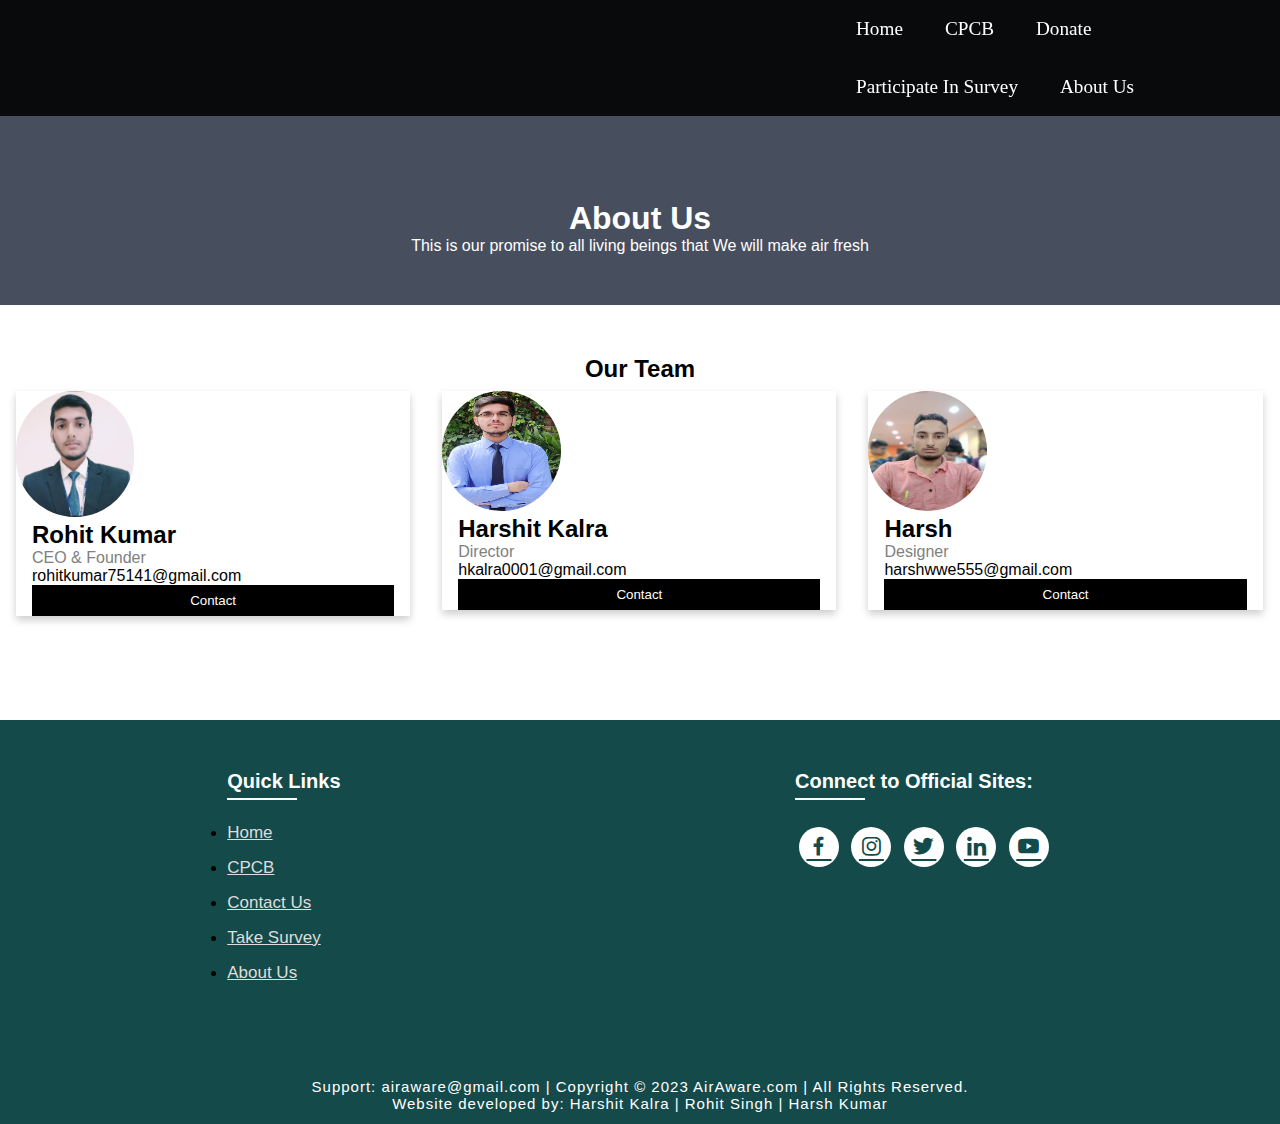
<file: aboutus.html>
<!DOCTYPE html>
<html lang="en">
<head>
    <meta charset="UTF-8">
    <meta http-equiv="X-UA-Compatible" content="IE=edge">
    <meta name="viewport" content="width=device-width, initial-scale=1.0">
    <title>AirAware.com- Air Pollution Survey</title>
    <link rel="stylesheet" href="styles/airpollutionsurvey.css">
    <link rel="icon" href="./files/logo.png">
    <link rel="stylesheet" href="https://unpkg.com/boxicons@latest/css/boxicons.min.css">
    <title>Document</title>
    <style>
        body {
  font-family: Arial, Helvetica, sans-serif;
  margin: 0;
}

html {
  box-sizing: border-box;
}

*, *:before, *:after {
  box-sizing: inherit;
}

.column {
  float: left;
  width: 33.3%;
  margin-bottom: 16px;
  padding: 0 8px;
}

.card {
  box-shadow: 0 4px 8px 0 rgba(0, 0, 0, 0.2);
  margin: 8px;
}

.about-section {
  padding: 50px;
  text-align: center;
  background-color: #474e5d;
  color: white;
  padding-top: 200px;
}

.container {
  padding: 0 16px;
}

.container::after, .row::after {
  content: "";
  clear: both;
  display: table;
}

.title {
  color: grey;
}

.button {
  border: none;
  outline: 0;
  display: inline-block;
  padding: 8px;
  color: white;
  background-color: #000;
  text-align: center;
  cursor: pointer;
  width: 100%;
}

.button:hover {
  background-color: #555;
}

@media screen and (max-width: 650px) {
  .column {
    width: 100%;
    display: block;
  }
}
div.team{
    margin-top: 50px;
}
    </style>
   
</head>
<body>
    <div class="navbar">
        <ul>
         <li><a href="index.html">Home</a>
         </li>
         <li><a href="cpcb.html">CPCB</a></li>
         <li><a href="donatemain.html">Donate</a></li>
         <li><a href="AirPollutionSurvey.html">Participate In Survey</a></li>
         <li><a href="aboutus.html">About Us</a></li>
        </ul>
         
       </div>
    <div class="about-section">
        <h1>About Us</h1>
        <p>This is our promise to all living beings that We will make air fresh</p>
        <p></p>
      </div>
      <div class="team">
      <h2 style="text-align:center">Our Team</h2>
      <div class="row">
        <div class="column">
          <div class="card">
            <img src="images\rohit.png" alt="Rohit" style="width:30%; border-radius: 100px;">
            <div class="container">
              <h2>Rohit Kumar</h2>
              <p class="title">CEO & Founder</p>
              
              <p>rohitkumar75141@gmail.com</p>
              <p><button class="button">Contact</button></p>
            </div>
          </div>
        </div>
      
        <div class="column">
          <div class="card">
            <img src="images\harshit.jpeg" alt="Harshit" style="width:30%;height:120px; border-radius: 100px;">
            <div class="container">
              <h2>Harshit Kalra</h2>
              <p class="title">Director</p>
              
              <p>hkalra0001@gmail.com</p>
              <p><button class="button">Contact</button></p>
            </div>
          </div>
        </div>
      
        <div class="column">
          <div class="card">
            <img src="images\harsh.jpeg" alt="Harsh" style="width:30%;height: 120px;border-radius: 100px;">
            <div class="container">
              <h2>Harsh</h2>
              <p class="title">Designer</p>
              
              <p>harshwwe555@gmail.com</p>
              <p><button class="button">Contact</button></p>
            </div>
          </div>
        </div>
      </div>
      
    </div>
</div>
</div>

<section class="footer">
    <div class="foot">
        <div class="footer-content">
            
            <div class="footlinks">
                <h4>Quick Links</h4>
                <ul>
                    <li><a href="index.html">Home</a></li>
                    <li><a href="cpcb.html">CPCB</a></li>
                    <li><a href="plant_tree.html">Contact Us</a></li>
                    <li><a href="AirPollutionSurvey.html">Take Survey</a></li>
                    <li><a href="aboutus.html">About Us</a></li>
                </ul>
            </div>

            <div class="footlinks">
                <h4>Connect to Official Sites:</h4>
                <div class="social">
                    <a href="" target="_blank"><i class='bx bxl-facebook'></i></a>
                    <a href="" target="_blank"><i class='bx bxl-instagram' ></i></a>
                    <a href="https://twitter.com/moefcc?ref_src=twsrc%5Egoogle%7Ctwcamp%5Eserp%7Ctwgr%5Eauthor" target="_blank"><i class='bx bxl-twitter' ></i></a>
                    <a href="" target="_blank"><i class='bx bxl-linkedin' ></i></a>
                    <a href="https://www.youtube.com/@cpcb_official1323" target="_blank"><i class='bx bxl-youtube' ></i></a>
                </div>
            </div>
        </div>
    </div>

    <div class="end">
        <p>Support: airaware@gmail.com | Copyright © 2023 AirAware.com | All Rights Reserved. 
          <br>Website developed by: Harshit Kalra | Rohit Singh | Harsh Kumar</p>
    </div>
</section>      
</body>
</html>
</file>
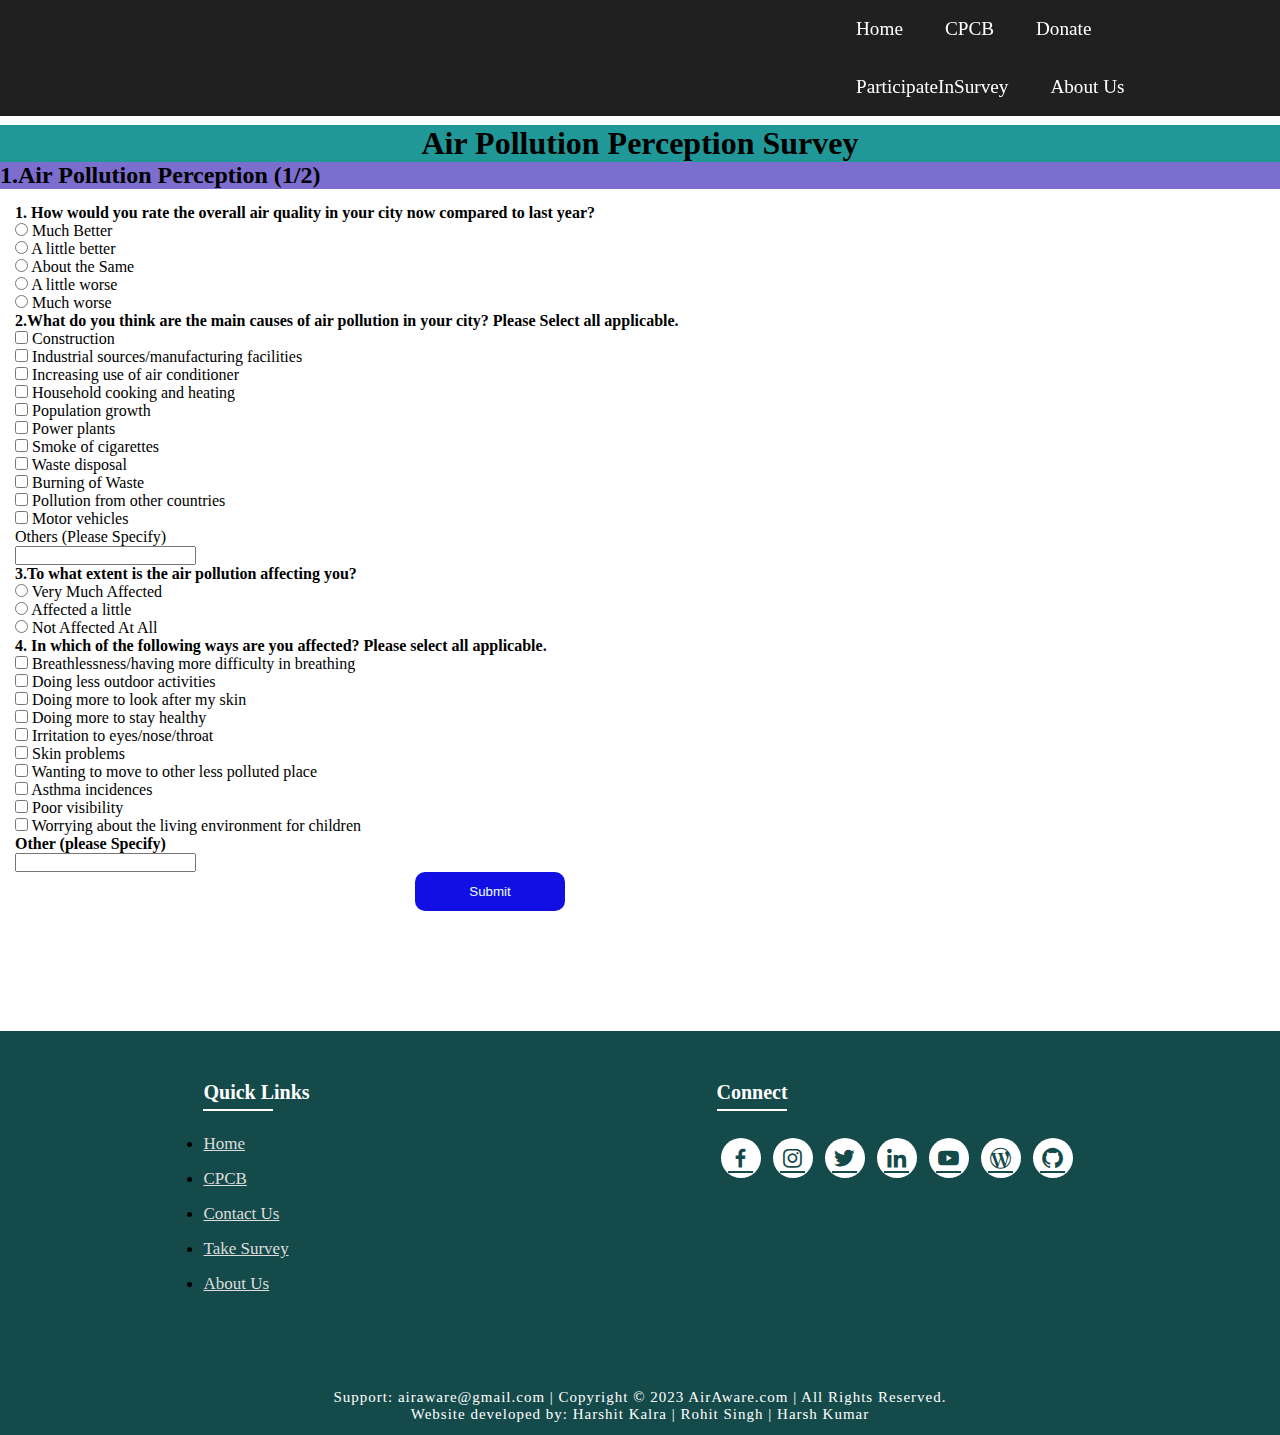
<file: AirPollutionSurvey.html>
<!DOCTYPE html>
<html lang="en">
<head>
    <meta charset="UTF-8">
    <meta http-equiv="X-UA-Compatible" content="IE=edge">
    <meta name="viewport" content="width=device-width, initial-scale=1.0">
    <title>AirAware.com- Air Pollution Survey</title>
    <link rel="stylesheet" href="styles/airpollutionsurvey.css">
    <link rel="icon" href="./files/logo.png">
    <link rel="stylesheet" href="https://unpkg.com/boxicons@latest/css/boxicons.min.css">
    <style>
        h1{
           text-align: center;
           background-color: #219898;
        }
        #bottom{
            padding-top: 125px;
        }
        h2{
            background-color: #7c6ecf;
            margin-bottom: 10px;
        }
        button{
            margin-bottom: 40px;
            margin-left: 400px;
            padding: 5px;
            padding-top: 12px;
            padding-bottom: 12px;
            width: 150px;
            border:none;
            background-color: #120fe5;
            color: azure;
            border-radius: 10px;
           
        }
        button:hover{
            background-color: #0f03f9d6;
            cursor: pointer;
        }
        div.questions{
            margin:15px;
        }
    </style>
</head>
<body>

    <div class="navbar">
        <ul>
         <li><a href="index.html">Home</a>
         </li>
         <li><a href="cpcb.html">CPCB</a></li>
         <li><a href="donatemain.html">Donate</a></li>
         <li><a href="AirPollutionSurvey.html">ParticipateInSurvey</a></li>
         <li><a href="aboutus.html">About Us</a></li>
        </ul>
         
       </div>
    <div id="bottom">



        <div class="survey_name">
           <h1>Air Pollution Perception Survey</h1> 
        </div>
        <div class="first_page">
           <h2>1.Air Pollution Perception (1/2)</h2> 
        </div>
        <div class="questions">
            <form action="">
                <b>
                1. How would you rate the overall air quality in your city now compared to last year?
            </b>
            <br>
                <input type="radio" id="option1" value="much_better" name="first_question">
                <label for="option1">Much Better</label>
                <br>
                <input type="radio" id="option2" value="a_little_better" name="first_question">
                <label for="option2">A little better</label>
                
                <br>
                <input type="radio" id="option3" value="about_the_same" name="first_question">
                <label for="option3">About the Same</label>
                
                <br>
                <input type="radio" id="option4" value="a_little_worse" name="first_question">
                <label for="option4">A little worse</label>
                
                <br>
                <input type="radio" id="option5" value="much_worse" name="first_question">    
                <label for="option4">Much worse</label>
                <br>
                <b>
                    2.What do you think are the main causes of air pollution in your city? Please Select all applicable.
                </b>
                <br>
                <input type="checkbox" value="construction" id="option1">
                <label for="option1">Construction</label>
                <br>
                <input type="checkbox" id="option2" value="Industrial sources/manufacturing facilities">
                <label for="option2">Industrial sources/manufacturing facilities</label>
                <br>
                <input type="checkbox" id="option3" value="Increasing use of air conditioner">
                <label for="option3" value="Motor vehicles">Increasing use of air conditioner</label>
                <br>
                <input type="checkbox" id="option4" value="Household cooking and heating">
                <label for="option4">Household cooking and heating</label>
                <br>
                <input type="checkbox" id="option5">
                <label for="option5">Population growth</label>
                <br>
                <input type="checkbox" id="option6">
                <label for="option6">Power plants</label>
                <br>
                <input type="checkbox" id="option7">
                <label for="option7">Smoke of cigarettes</label>
                <br>
                <input type="checkbox" id="option8">
                <label for="option8">Waste disposal</label>
                <br>
                <input type="checkbox" id="option9">
                <label for="option9">Burning of Waste</label>
                <br>
                <input type="checkbox" id="option10">
                <label for="option10">Pollution from other countries</label>
                <br>
                <input type="checkbox" id="option11">
                <label for="option11">Motor vehicles</label>
                <br>
                Others (Please Specify)
                <br>
                
                <input type="text" >
                <br>
                <b>3.To what extent is the air pollution affecting you?</b>
                <br>
                <input type="radio" id="option1" value="very_much_affected">
                <label for="option1">Very Much Affected</label>
                <br>
                <input type="radio" id="option2" value="affected_a_little">
                <label for="option2">Affected a little</label>
                <br>
                <input type="radio" id="option3" value="not_affected_at_all">
                <label for="option3">Not Affected At All</label>
                <br>
                <b>
                    4. In which of the following ways are you affected? Please select all applicable.
                </b>
                <br>
                <input type="checkbox" id="option101" >
                <label for="option101">Breathlessness/having more difficulty in breathing</label>
                <br>
                <input type="checkbox" id="option102" >
                <label for="option102">Doing less outdoor activities</label>
                <br>
                <input type="checkbox" id="option103" >
                <label for="option103">Doing more to look after my skin</label>
                <br>
                <input type="checkbox" id="option104" >
                <label for="option104">Doing more to stay healthy</label>
                <br>
                <input type="checkbox" id="option105" >
                <label for="option105">Irritation to eyes/nose/throat</label>
                <br>
                <input type="checkbox" id="option106">
                <label for="option106">Skin problems</label>
                <br>
                <input type="checkbox" id="option107">
                <label for="option107">Wanting to move to other less polluted place</label>
                <br>
                <input type="checkbox" id="option108">
                <label for="option108">Asthma incidences</label>
                <br>
                <input type="checkbox" id="option109">
                <label for="option109">Poor visibility</label>
                <br>
                <input type="checkbox" value="option110">
                <label for="option110">Worrying about the living environment for children</label>
                <br>
                <b>Other (please Specify)</b>
                <br>
                <input type="text" >
                <br>

                <button>Submit</button> </div>
                
            </form>
        </div>
    </div>

    <section class="footer">
        <div class="foot">
            <div class="footer-content">
                
                <div class="footlinks">
                    <h4>Quick Links</h4>
                    <ul>
                        <li><a href="index.html">Home</a></li>
                        <li><a href="cpcb.html">CPCB</a></li>
                        <li><a href="plant_tree.html">Contact Us</a></li>
                        <li><a href="AirPollutionSurvey.html">Take Survey</a></li>
                        <li><a href="aboutus.html">About Us</a></li>
                    </ul>
                </div>
    
                <div class="footlinks">
                    <h4>Connect</h4>
                    <div class="social">
                        <a href="" target="_blank"><i class='bx bxl-facebook'></i></a>
                        <a href="" target="_blank"><i class='bx bxl-instagram' ></i></a>
                        <a href="" target="_blank"><i class='bx bxl-twitter' ></i></a>
                        <a href="" target="_blank"><i class='bx bxl-linkedin' ></i></a>
                        <a href="" target="_blank"><i class='bx bxl-youtube' ></i></a>
                        <a href="" target="_blank"><i class='bx bxl-wordpress' ></i></a>
                        <a href="" target="_blank"><i class='bx bxl-github'></i></a>
                    </div>
                </div>
                
            </div>
        </div>
    
        <div class="end">
            <p>Support: airaware@gmail.com | Copyright © 2023 AirAware.com | All Rights Reserved. 
              <br>Website developed by: Harshit Kalra | Rohit Singh | Harsh Kumar</p>
        </div>
    </section>
  
  
  
  
</body>
</html>
</file>
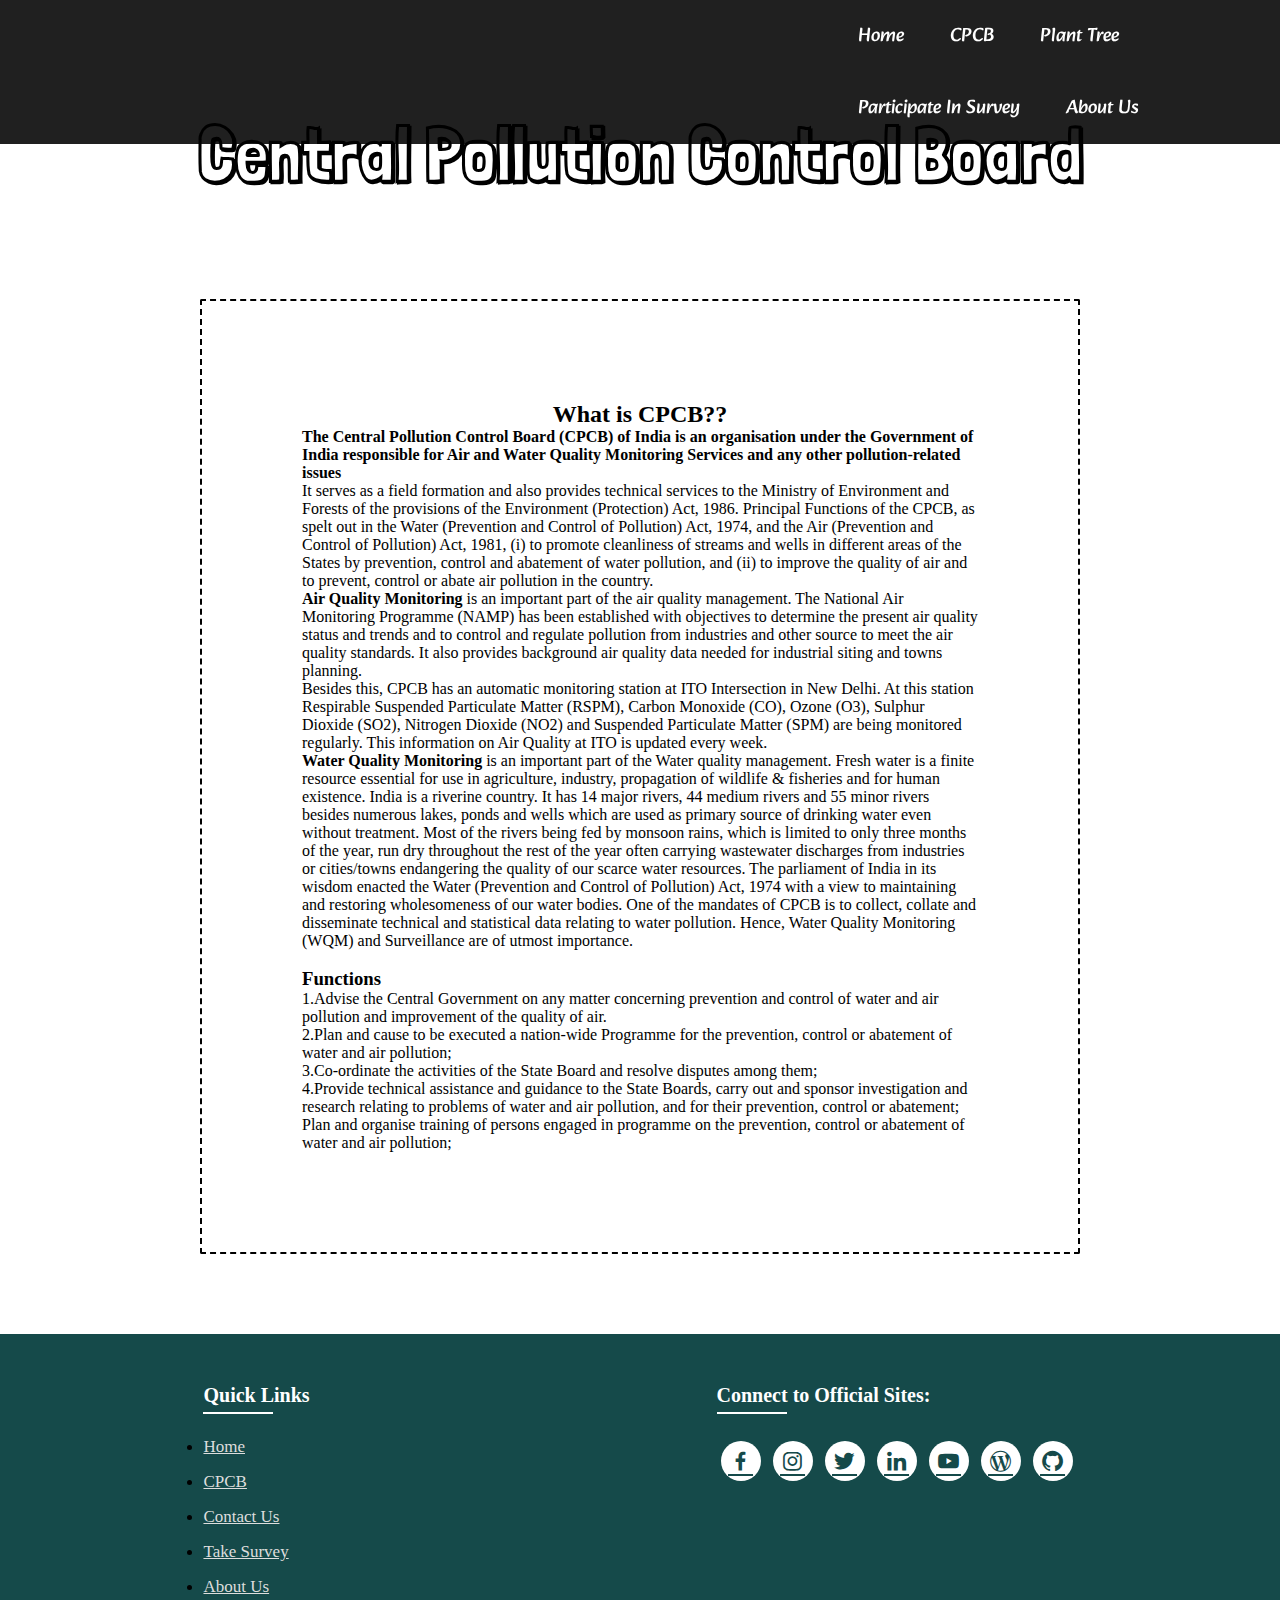
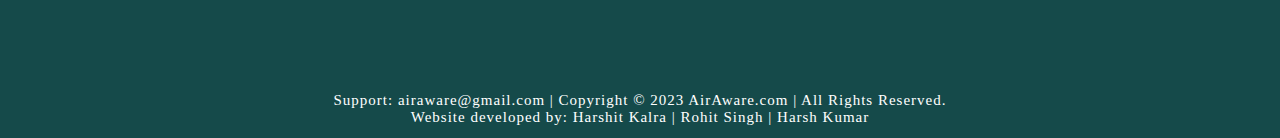
<file: cpcb.html>
<!DOCTYPE html>
<html lang="en">
<head>
    <meta charset="UTF-8">
    <meta http-equiv="X-UA-Compatible" content="IE=edge">
    <meta name="viewport" content="width=device-width, initial-scale=1.0">
    <title>About - Central Pollution Control Board</title>
    <link rel="stylesheet" href="styles/cpcb.css">
    <link rel="icon" href="./files/logo.png">
    <link rel="stylesheet" href="https://unpkg.com/boxicons@latest/css/boxicons.min.css">
</head>
<body>
    
    <div class="navbar">
        <ul>
         <li>
            <a href="index.html">Home</a>
         </li>
         <li><a href="cpcb.html">CPCB</a></li>
         <li><a href="#">Plant Tree</a></li>
         <li><a href="AirPollutionSurvey.html">Participate In Survey</a></li>
         <li><a href="aboutus.html">About Us</a></li>
        </ul>
         
    </div>

    
    <div class="header">

        <div class="head">
            <h1>Central Pollution Control Board</h1>
        </div>



    </div>

    <div class="content">
        <h2>What is CPCB??</h2>
        <p>
            <B>
            The Central Pollution Control Board (CPCB) of India is an organisation under the Government of India responsible for Air and Water Quality Monitoring Services and any other pollution-related issues
        </B>
        </p>
        <p>
            It serves as a field formation and also provides technical services to the Ministry of Environment and Forests
            of the provisions of the Environment (Protection) Act, 1986. Principal Functions of the CPCB, as spelt out in the 
            Water (Prevention and Control of Pollution) Act, 1974, and the Air (Prevention and Control of Pollution) Act, 1981,
            (i) to promote cleanliness of streams and wells in different areas of the States by prevention, control and abatement of
             water pollution, and (ii) to improve the quality of air and to prevent, control or abate air pollution in the country.
        </p>

        <p>
            <b>Air Quality Monitoring</b> is an important part of the air quality management.
            The National Air Monitoring Programme (NAMP) has been established with objectives to determine the present air
            quality status and trends and to control and regulate pollution from industries and other source to meet the air
            quality standards. It also provides background air quality data needed for industrial siting and towns planning.
        </p>
        <p>
            Besides this, CPCB has an automatic monitoring station at ITO Intersection in New Delhi.
            At this station Respirable Suspended Particulate Matter (RSPM), Carbon Monoxide (CO), Ozone (O3),
            Sulphur Dioxide (SO2), Nitrogen Dioxide (NO2) and Suspended Particulate Matter (SPM) are being
            monitored regularly. This information on Air Quality at ITO is updated every week.
        </p>
        <p>
            <b>Water Quality Monitoring</b> is an important part of the Water quality management.
            Fresh water is a finite resource essential for use in agriculture, industry, propagation of wildlife & 
            fisheries and for human existence. India is a riverine country. It has 14 major rivers, 44 medium rivers 
            and 55 minor rivers besides numerous lakes, ponds and wells which are used as primary source of drinking
            water even without treatment. Most of the rivers being fed by monsoon rains, which is limited to only three 
            months of the year, run dry throughout the rest of the year often carrying wastewater discharges from industries 
            or cities/towns endangering the quality of our scarce water resources. The parliament of India in its wisdom 
            enacted the Water (Prevention and Control of Pollution) Act, 1974 with a view to maintaining and restoring 
            wholesomeness of our water bodies. One of the mandates of CPCB is to collect, collate and disseminate technical 
            and statistical data relating to water pollution. Hence, Water Quality Monitoring (WQM) and Surveillance are of 
            utmost importance.
        </p>
        <br>
        <h3>Functions</h3>
        <p>
            1.Advise the Central Government on any matter concerning prevention and 
            control of water and air pollution and improvement of the quality of air.
        </p>
        <p>
            2.Plan and cause to be executed a nation-wide Programme for the prevention, control or abatement of water and air pollution;
        </p>
        <p>
            3.Co-ordinate the activities of the State Board and resolve disputes among them;
        </p>
        <p>
            4.Provide technical assistance and guidance to the State Boards, carry out and sponsor investigation and 
            research relating to problems of water and air pollution, and for their prevention, control or abatement;
        </p>
        <p>
            Plan and organise training of persons engaged in programme on the prevention, control or abatement of water and air pollution;
        </p>
    </div>

    

    <section class="footer">
        <div class="foot">
            <div class="footer-content">
                
                <div class="footlinks">
                    <h4>Quick Links</h4>
                    <ul>
                        <li><a href="index.html">Home</a></li>
                        <li><a href="cpcb.html">CPCB</a></li>
                        <li><a href="plant_tree.html">Contact Us</a></li>
                        <li><a href="AirPollutionSurvey.html">Take Survey</a></li>
                        <li><a href="aboutus.html">About Us</a></li>
                    </ul>
                </div>
    
                <div class="footlinks">
                    <h4>Connect to Official Sites:</h4>
                    <div class="social">
                        <ul>
                        <a href="" target="_blank"><i class='bx bxl-facebook'></i></a>
                        
                        <a href="" target="_blank"><i class='bx bxl-instagram' ></i></a>
                        
                        <a href="" target="_blank"><i class='bx bxl-twitter' ></i></a>
                        
                        <a href="" target="_blank"><i class='bx bxl-linkedin' ></i></a>
                        <a href="" target="_blank"><i class='bx bxl-youtube' ></i></a>
                        <a href="" target="_blank"><i class='bx bxl-wordpress' ></i></a>
                        <a href="" target="_blank"><i class='bx bxl-github'></i></a>
                    </ul>
                    </div>
                </div>
                
            </div>
        </div>
    
        <div class="end">
            <p>Support: airaware@gmail.com | Copyright © 2023 AirAware.com | All Rights Reserved. 
              <br>Website developed by: Harshit Kalra | Rohit Singh | Harsh Kumar</p>
        </div>
    </section>
  
  
  



</body>
</html>
</file>
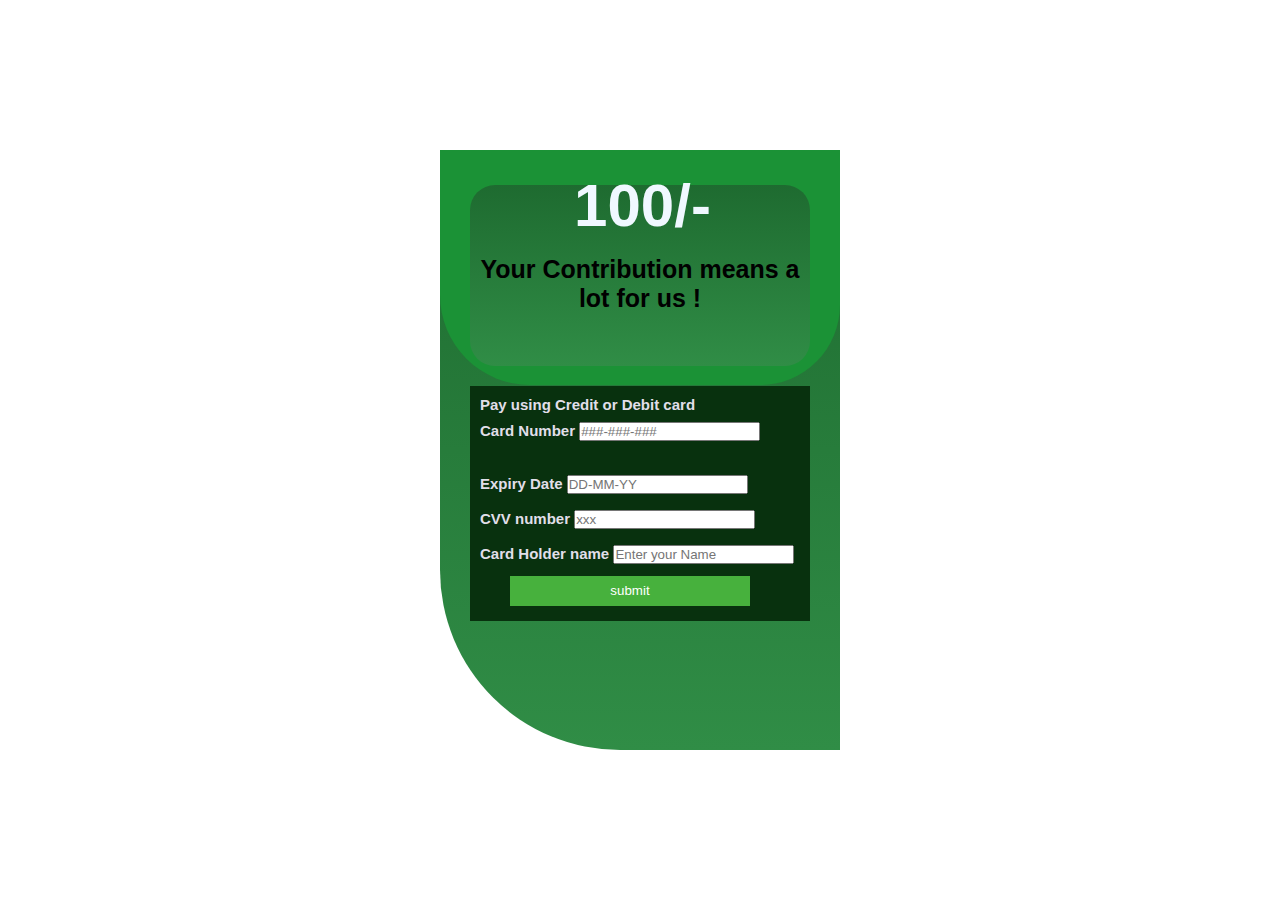
<file: donate.html>
<!DOCTYPE html>
<html lang="en">
<head>
    <meta charset="UTF-8">
    <meta http-equiv="X-UA-Compatible" content="IE=edge">
    <meta name="viewport" content="width=device-width, initial-scale=1.0">
    <title>AirAware.com- Air Pollution Survey</title>
    <link rel="stylesheet" href="styles/airpollutionsurvey.css">
    <link rel="icon" href="./files/logo.png">
    <link rel="stylesheet" href="https://unpkg.com/boxicons@latest/css/boxicons.min.css">
        <style>
            * {
margin: 0;
padding: 0;
}

body {
font-family: "Segoe UI", Tahoma, Geneva, Verdana, sans-serif;
font-weight: bold;
}

.container {
height: 600px;
width: 400px;
background-image: linear-gradient(#1e6b30, #308d46);
top: 50%;
left: 50%;
position: absolute;
transform: translate(-50%, -50%);
position: absolute;
border-bottom-left-radius: 180px;
border-top-right-radius: 150px;
margin-bottom: 400px;
}

.main-content {
height: 235px;
background-color: #1b9236;
border-bottom-left-radius: 90px;
border-bottom-right-radius: 80px;
border-top: #1e6b30;
}

.text {
text-align: center;
font-size: 300%;
text-decoration: aliceblue;
color: aliceblue;
}

.course {
color: black;
font-size: 25px;
font-weight: bolder;
}

.centre-content {
height: 180px;
margin: -70px 30px 20px;
color: aliceblue;
text-align: center;
font-size: 20px;
border-radius: 25px;
padding-top: 0.5px;
background-image: linear-gradient(#1e6b30, #308d46);
margin-top: -200px;
}

.centre-content-h1 {
padding-top: 30px;
padding-bottom: 30px;
font-weight: normal;
}

.price {
font-size: 60px;
margin-left: 5px;
bottom: 15px;
position: relative;
}

.pay-now-btn {
cursor: pointer;
color: #fff;
height: 50px;
width: 290px;
border: none;
margin: 5px 30px;
background-color: rgb(71, 177, 61);
position: relative;
}

.card-details {
background: rgb(8, 49, 14);
color: rgb(225, 223, 233);
margin: 10px 30px;
padding: 10px;
/* border-bottom-left-radius: 80px; */
}

.card-details p {
font-size: 15px;
}

.card-details label {
font-size: 15px;
line-height: 35px;
}

.submit-now-btn {
cursor: pointer;
color: #fff;
height: 30px;
width: 240px;
border: none;
margin: 5px 30px;
background-color: rgb(71, 177, 61);
}


        </style>
</head>
<body>
   
	<div class="container">
	<div class="main-content">
		
	</div>

	<div class="centre-content">
		<h1 class="price">100<span>/-</span></h1>
		<p class="course">
		Your Contribution means a lot for us !
		</p>
	</div>

	<div class="last-content">
		

		<!-- <button type="button" class="pay-now-btn">
		Netbanking options
		</button> -->
	</div>

	<div class="card-details">
		<p>Pay using Credit or Debit card</p>

		<div class="card-number">
		<label> Card Number </label>
		<input
			type="text"
			class="card-number-field"
			placeholder="###-###-###"/>
		</div>
		<br />
		<div class="date-number">
		<label> Expiry Date </label>
		<input type="text" class="date-number-field"
				placeholder="DD-MM-YY" />
		</div>

		<div class="cvv-number">
		<label> CVV number </label>
		<input type="text" class="cvv-number-field"
				placeholder="xxx" />
		</div>
		<div class="nameholder-number">
		<label> Card Holder name </label>
		<input
			type="text"
			class="card-name-field"
			placeholder="Enter your Name"/>
		</div>
		<button type="submit"
				class="submit-now-btn">
		submit
		</button>
	</div>
	</div>
    
</body>
</html>
</file>
<file: styles/airpollutionsurvey.css>
*{
    margin: 0;
    padding: 0;
    scroll-behavior: smooth;
}
div.navbar
{
  background-color: rgba(0, 0, 0, 0.874);
  position: fixed;
  justify-content: space-around;
  font-family: 'Alkatra', cursive;
  
}
.navbar ul li
{
  overflow: auto;
  float:left;
  display: block;
  color: #f2f2f2;
  text-align: center;
  padding: 18px;
  
  font-size: larger;
  text-decoration: none;

  

}
.navbar ul{
  margin-right: 0px;
  
  padding-left: 835px;
}
.navbar a{
  text-decoration: none;
  color: white;
  padding: 3px;
}
.navbar a:hover
{
  background-color: rgba(117, 118, 117, 0.707);
  border-radius: 5px;
}


.footer{
    margin-top: 80px;
    background-color: rgb(21, 74, 74);
  }
  
  .foot{
    padding: 20px 0;
  }
  
  .footer-content{
    display: flex;
    flex-wrap: wrap;
    justify-content: space-around;
    
  }
  
  .footlinks h4{
    margin-top: 30px;
    font-size: 20px;
    font-weight: 600;
    color: white;
    margin-bottom: 30px;
    position: relative;
  }
  
  
  .footlinks h4::before{
    content: "";
    position: absolute;
    height: 2px;
    width: 70px;
    left: 0;
    bottom: -7px;
    background: white;
  }
  
  .footlinks ul li{
    margin-bottom: 15px;
  }
  
  .footlinks ul li a{
    font-size: 17px;
    color: #dddddd;
    display: block;
    transition: ease 0.30s;
  }
  
  .footlinks ul li a:hover{
    transform: translate(6px);
    color: white;
  }
  
  .social a{
    font-size: 25px;
    margin: 4px;
    height: 40px;
    width: 40px;
    color: rgb(21, 74, 74);
    background-color: white;
    display: inline-flex;
    justify-content: center;
    align-items: center;
    border-radius: 20px;
    transition: ease 0.30s;
  }
  
  .social a:hover{
    transform: scale(1.2);
  }
  
  .end{
    text-align: center;
    padding-top: 60px;
    padding-bottom: 12px;
  }
  
  .end p{
    font-size: 15px;
    color: white;
    letter-spacing: 1px;
    font-weight: 300;
  }
</file>
<file: styles/cpcb.css>
@import url('https://fonts.googleapis.com/css2?family=Marck+Script&display=swap');
@import url('https://fonts.googleapis.com/css2?family=Alkatra&family=Marck+Script&display=swap');
@import url('https://fonts.googleapis.com/css2?family=Londrina+Shadow&display=swap');
*{

  
  margin: 0;
  padding: 0;
  scroll-behavior: smooth;
  
}
div.navbar
{
  background-color: rgba(0, 0, 0, 0.874);
  position: fixed;
  justify-content: space-around;
  font-family: 'Alkatra',cursive;
}
.navbar ul li
{
  overflow: auto;
  float:left;
  display: block;
  color: #f2f2f2;
  text-align: center;
  padding: 20px;
  
  font-size: larger;
  text-decoration: none;

  

}
.navbar ul{
  margin-right: 0px;
  
  padding-left: 835px;
}
.navbar a{
  text-decoration: none;
  color: white;
  padding: 3px;
}
.navbar a:hover
{
  background-color: rgba(117, 118, 117, 0.707);
  border-radius: 5px;
}




/* applying grid properties here it to items */
div.header
{
  padding: 100px;
  font-family: 'Londrina Shadow', cursive;
}



div.header h1
{
    text-align: center;
    font-size: 75px;
    font-family: 'Londrina Shadow', cursive;
    padding-top: 10px;

}
div.content
{
    border: dashed 2px black;
    border-radius: 2px;
    margin-left:200px;
    margin-right: 200px;
    padding: 100px;
}
div.content h2{
    text-align: center;
}



.footer{
  margin-top: 80px;
  background-color: rgb(21, 74, 74);
}

.foot{
  padding: 20px 0;
}

.footer-content{
  display: flex;
  flex-wrap: wrap;
  justify-content: space-around;
  
}

.footlinks h4{
  margin-top: 30px;
  font-size: 20px;
  font-weight: 600;
  color: white;
  margin-bottom: 30px;
  position: relative;
}


.footlinks h4::before{
  content: "";
  position: absolute;
  height: 2px;
  width: 70px;
  left: 0;
  bottom: -7px;
  background: white;
}

.footlinks ul li{
  margin-bottom: 15px;
}

.footlinks ul li a{
  font-size: 17px;
  color: #dddddd;
  display: block;
  transition: ease 0.30s;
}

.footlinks ul li a:hover{
  transform: translate(6px);
  color: white;
}

.social a{
  font-size: 25px;
  margin: 4px;
  height: 40px;
  width: 40px;
  color: rgb(21, 74, 74);
  background-color: white;
  display: inline-flex;
  justify-content: center;
  align-items: center;
  border-radius: 20px;
  transition: ease 0.30s;
}

.social a:hover{
  transform: scale(1.2);
}

.end{
  text-align: center;
  padding-top: 60px;
  padding-bottom: 12px;
}

.end p{
  font-size: 15px;
  color: white;
  letter-spacing: 1px;
  font-weight: 300;
}
</file>
